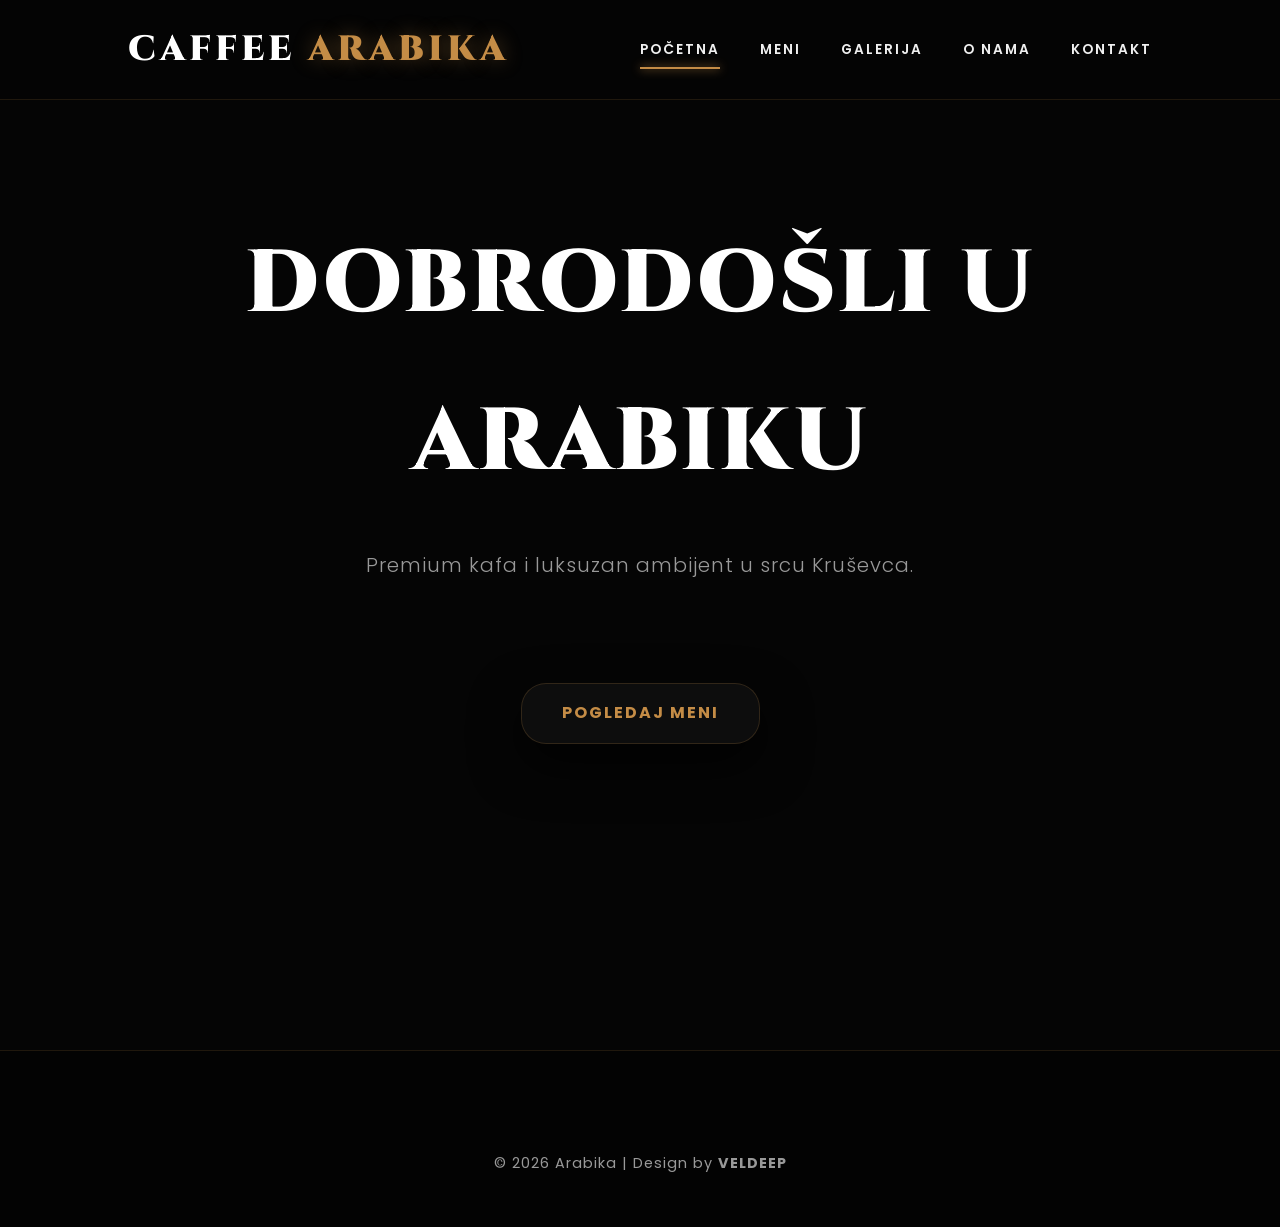
<file: index.html>
<!DOCTYPE html>
<html lang="sr">
<head>
    <meta charset="UTF-8">
    <meta name="viewport" content="width=device-width, initial-scale=1.0">
    <title>Početna | Caffee Arabika</title>
    <link rel="stylesheet" href="style.css">
    <style>
        .menu-btn { display: none; flex-direction: column; gap: 5px; cursor: pointer; z-index: 10001; }
        .menu-btn span { display: block; width: 30px; height: 3px; background: var(--gold); transition: 0.3s; }
        @media (max-width: 768px) {
            .menu-btn { display: flex; }
            nav ul { position: fixed; top: 0; right: -100%; width: 70%; height: 100vh; background: rgba(5, 5, 5, 0.98); backdrop-filter: blur(20px); display: flex; flex-direction: column; justify-content: center; align-items: center; gap: 30px; transition: 0.5s cubic-bezier(0.4, 0, 0.2, 1); border-left: 1px solid var(--gold-muted); }
            nav ul.active { right: 0; }
            nav ul li a { font-size: 1.5rem; }
        }
    </style>
</head>
<body>
    <nav>
        <div class="logo-text" onclick="location.href='index.html'">CAFFEE <span>ARABIKA</span></div>
        <div class="menu-btn" id="menuBtn"><span></span><span></span><span></span></div>
        <ul id="navLinks">
            <li><a href="index.html" class="active">Početna</a></li>
            <li><a href="meni.html">Meni</a></li>
            <li><a href="galerija.html">Galerija</a></li>
            <li><a href="o-nama.html">O nama</a></li>
            <li><a href="kontakt.html">Kontakt</a></li>
        </ul>
    </nav>
    <section class="container" style="display: flex; flex-direction: column; align-items: center; justify-content: center; text-align: center;">
        <h1 class="hero-title reveal">DOBRODOŠLI U <span class="akcent">ARABIKU</span></h1>
        <p class="subtitle reveal">Premium kafa i luksuzan ambijent u srcu Kruševca.</p>
        <a href="meni.html" class="section-card reveal" style="text-decoration: none; color: var(--gold); padding: 15px 40px; font-weight: bold; letter-spacing: 2px;">POGLEDAJ MENI</a>
    </section>
    <footer><p>© 2026 Arabika | Design by <span class="akcent">VelDeep</span></p></footer>
    <script>
        const menuBtn = document.getElementById('menuBtn');
        const navLinks = document.getElementById('navLinks');
        menuBtn.addEventListener('click', () => {
            navLinks.classList.toggle('active');
            const spans = menuBtn.querySelectorAll('span');
            spans[0].style.transform = navLinks.classList.contains('active') ? 'rotate(45deg) translate(5px, 6px)' : 'none';
            spans[1].style.opacity = navLinks.classList.contains('active') ? '0' : '1';
            spans[2].style.transform = navLinks.classList.contains('active') ? 'rotate(-45deg) translate(5px, -6px)' : 'none';
        });
        function reveal() {
            var reveals = document.querySelectorAll(".reveal");
            for (var i = 0; i < reveals.length; i++) {
                var windowHeight = window.innerHeight;
                var elementTop = reveals[i].getBoundingClientRect().top;
                if (elementTop < windowHeight - 100) reveals[i].classList.add("active");
            }
        }
        window.addEventListener("scroll", reveal); reveal();
    </script>
</body>
</html>
</file>
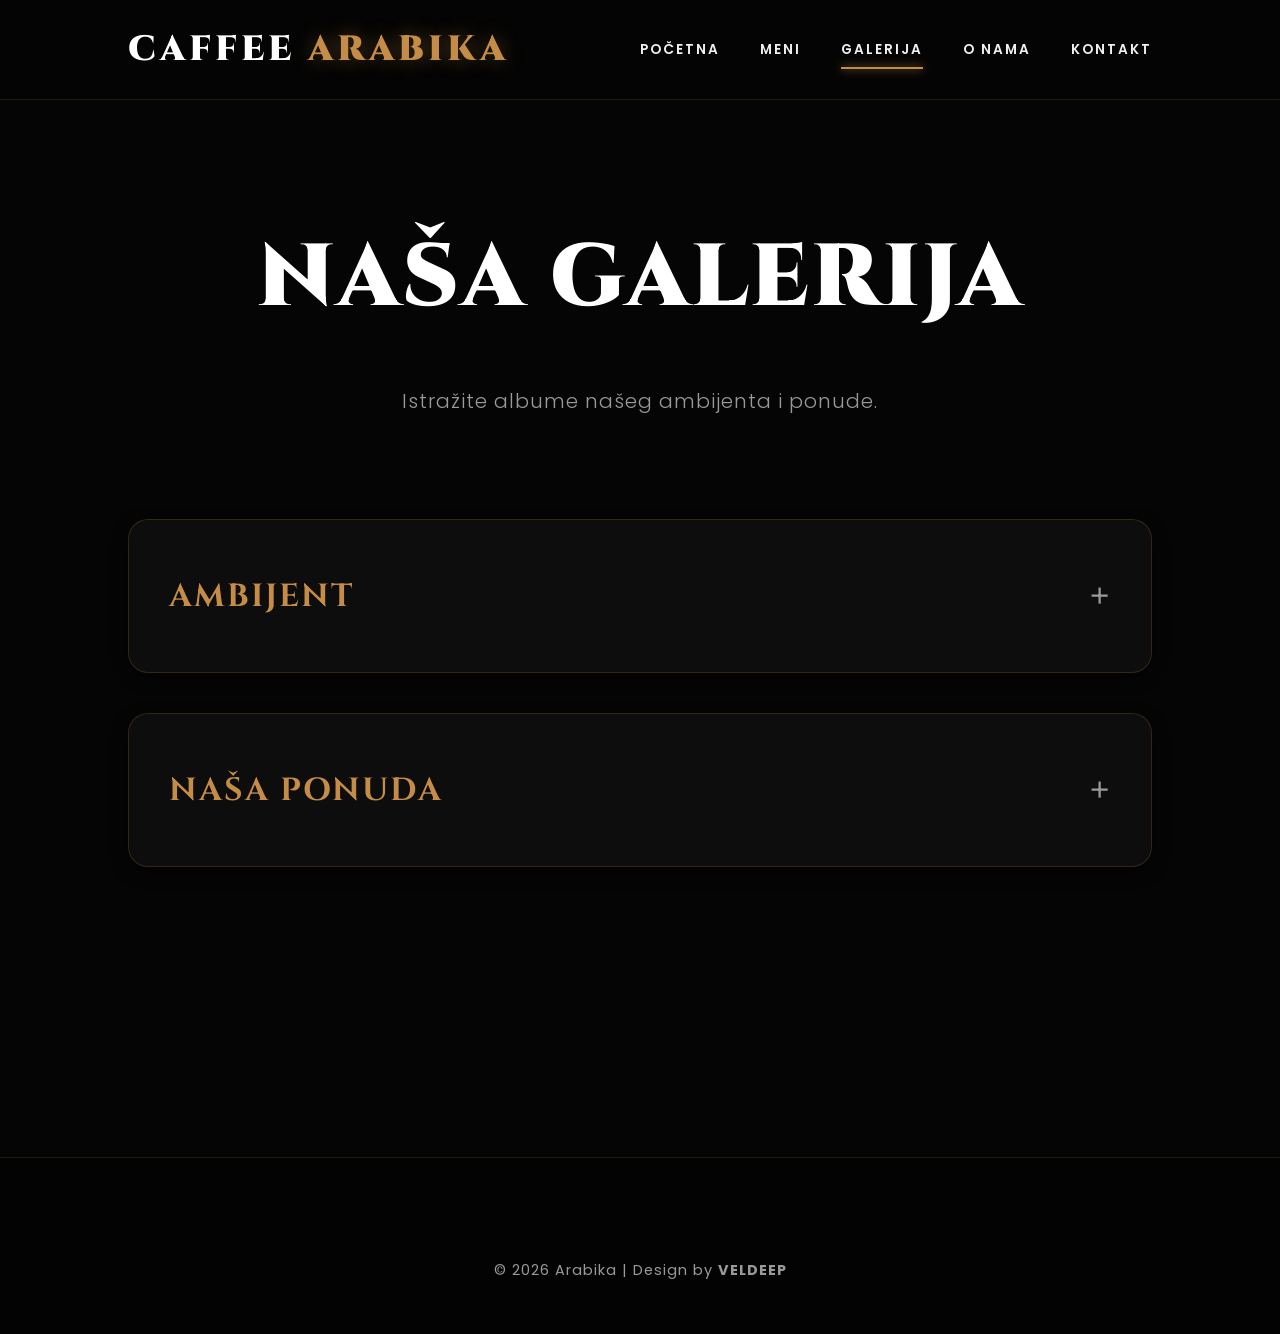
<file: galerija.html>
<!DOCTYPE html>
<html lang="sr">
<head>
    <meta charset="UTF-8">
    <meta name="viewport" content="width=device-width, initial-scale=1.0">
    <title>Galerija | Caffee Arabika</title>
    <link rel="stylesheet" href="style.css">
    <style>
        .menu-btn { display: none; flex-direction: column; gap: 5px; cursor: pointer; z-index: 10001; }
        .menu-btn span { display: block; width: 30px; height: 3px; background: var(--gold); transition: 0.3s; }
        @media (max-width: 768px) {
            .menu-btn { display: flex; }
            nav ul { position: fixed; top: 0; right: -100%; width: 70%; height: 100vh; background: rgba(5, 5, 5, 0.98); backdrop-filter: blur(20px); display: flex; flex-direction: column; justify-content: center; align-items: center; gap: 30px; transition: 0.5s cubic-bezier(0.4, 0, 0.2, 1); border-left: 1px solid var(--gold-muted); }
            nav ul.active { right: 0; }
            nav ul li a { font-size: 1.5rem; }
        }
    </style>
</head>
<body>
    <nav>
        <div class="logo-text" onclick="location.href='index.html'">CAFFEE <span>ARABIKA</span></div>
        <div class="menu-btn" id="menuBtn"><span></span><span></span><span></span></div>
        <ul id="navLinks">
            <li><a href="index.html">Početna</a></li>
            <li><a href="meni.html">Meni</a></li>
            <li><a href="galerija.html" class="active">Galerija</a></li>
            <li><a href="o-nama.html">O nama</a></li>
            <li><a href="kontakt.html">Kontakt</a></li>
        </ul>
    </nav>

    <section class="container">
        <h1 class="hero-title reveal">NAŠA <span class="akcent">GALERIJA</span></h1>
        <p class="subtitle reveal">Istražite albume našeg ambijenta i ponude.</p>

        <div class="album-wrapper reveal">
            <details class="album-sekcija">
                <summary class="album-header">AMBIJENT <span>+</span></summary>
                <div class="galerija-grid">
                    <img src="image_20.png" class="gal-img">
                    <img src="image_21.png" class="gal-img">
                    <img src="image_22.png" class="gal-img">
                </div>
            </details>
        </div>

        <div class="album-wrapper reveal">
            <details class="album-sekcija">
                <summary class="album-header">NAŠA PONUDA <span>+</span></summary>
                <div class="galerija-grid">
                    <img src="image_23.png" class="gal-img">
                    <img src="image_24.png" class="gal-img">
                    <img src="image_25.png" class="gal-img">
                </div>
            </details>
        </div>
    </section>

    <footer>
        <p>© 2026 Arabika | Design by <span class="akcent">VelDeep</span></p>
    </footer>

    <script>
        const menuBtn = document.getElementById('menuBtn');
        const navLinks = document.getElementById('navLinks');
        menuBtn.addEventListener('click', () => {
            navLinks.classList.toggle('active');
            const spans = menuBtn.querySelectorAll('span');
            spans[0].style.transform = navLinks.classList.contains('active') ? 'rotate(45deg) translate(5px, 6px)' : 'none';
            spans[1].style.opacity = navLinks.classList.contains('active') ? '0' : '1';
            spans[2].style.transform = navLinks.classList.contains('active') ? 'rotate(-45deg) translate(5px, -6px)' : 'none';
        });

        function reveal() {
            var reveals = document.querySelectorAll(".reveal");
            for (var i = 0; i < reveals.length; i++) {
                var windowHeight = window.innerHeight;
                var elementTop = reveals[i].getBoundingClientRect().top;
                if (elementTop < windowHeight - 100) {
                    reveals[i].classList.add("active");
                }
            }
        }
        window.addEventListener("scroll", reveal);
        reveal();
    </script>
</body>
</html>
</file>
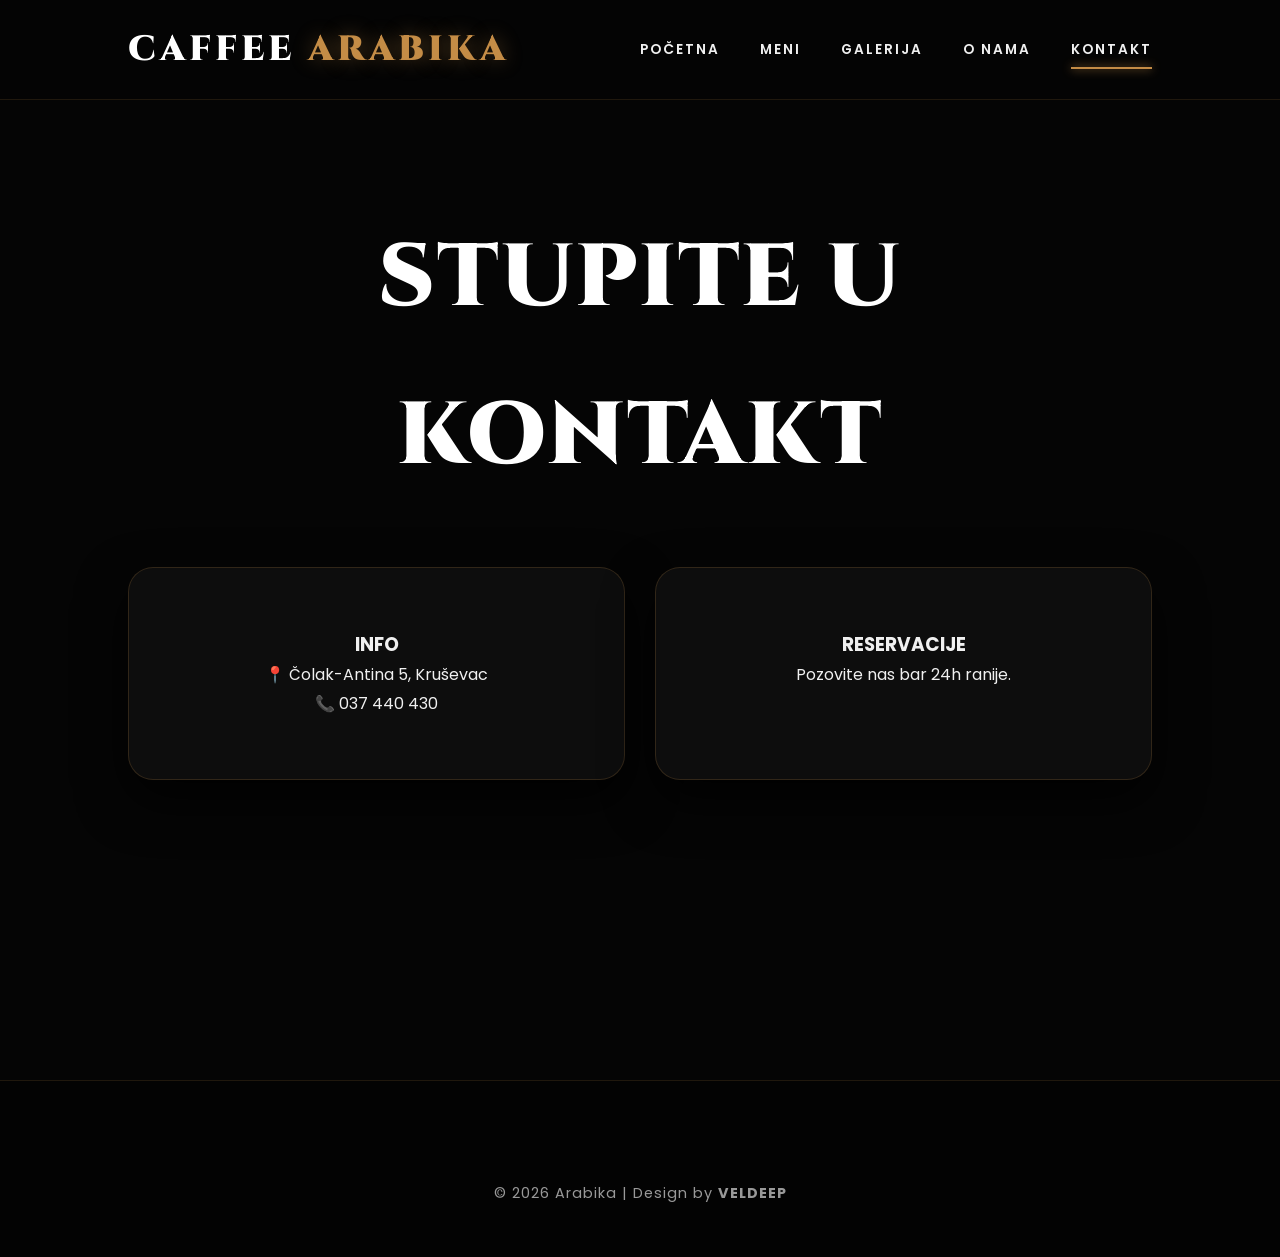
<file: kontakt.html>
<!DOCTYPE html>
<html lang="sr">
<head>
    <meta charset="UTF-8">
    <meta name="viewport" content="width=device-width, initial-scale=1.0">
    <title>Kontakt | Caffee Arabika</title>
    <link rel="stylesheet" href="style.css">
    <style>
        .menu-btn { display: none; flex-direction: column; gap: 5px; cursor: pointer; z-index: 10001; }
        .menu-btn span { display: block; width: 30px; height: 3px; background: var(--gold); transition: 0.3s; }
        @media (max-width: 768px) {
            .menu-btn { display: flex; }
            nav ul { position: fixed; top: 0; right: -100%; width: 70%; height: 100vh; background: rgba(5, 5, 5, 0.98); backdrop-filter: blur(20px); display: flex; flex-direction: column; justify-content: center; align-items: center; gap: 30px; transition: 0.5s cubic-bezier(0.4, 0, 0.2, 1); border-left: 1px solid var(--gold-muted); }
            nav ul.active { right: 0; }
            nav ul li a { font-size: 1.5rem; }
        }
    </style>
</head>
<body>
    <nav>
        <div class="logo-text" onclick="location.href='index.html'">CAFFEE <span>ARABIKA</span></div>
        <div class="menu-btn" id="menuBtn"><span></span><span></span><span></span></div>
        <ul id="navLinks">
            <li><a href="index.html">Početna</a></li>
            <li><a href="meni.html">Meni</a></li>
            <li><a href="galerija.html">Galerija</a></li>
            <li><a href="o-nama.html">O nama</a></li>
            <li><a href="kontakt.html" class="active">Kontakt</a></li>
        </ul>
    </nav>
    <section class="container">
        <h1 class="hero-title reveal">STUPITE U <span class="akcent">KONTAKT</span></h1>
        <div style="display: flex; flex-wrap: wrap; gap: 30px; justify-content: center; margin-top: 50px;">
            <div class="section-card reveal" style="flex: 1; min-width: 300px; text-align: center;">
                <h3>INFO</h3>
                <p>📍 Čolak-Antina 5, Kruševac</p>
                <p>📞 037 440 430</p>
            </div>
            <div class="section-card reveal" style="flex: 1; min-width: 300px; text-align: center;">
                <h3>RESERVACIJE</h3>
                <p>Pozovite nas bar 24h ranije.</p>
            </div>
        </div>
    </section>
    <footer><p>© 2026 Arabika | Design by <span class="akcent">VelDeep</span></p></footer>
    <script>
        const menuBtn = document.getElementById('menuBtn');
        const navLinks = document.getElementById('navLinks');
        menuBtn.addEventListener('click', () => {
            navLinks.classList.toggle('active');
            const spans = menuBtn.querySelectorAll('span');
            spans[0].style.transform = navLinks.classList.contains('active') ? 'rotate(45deg) translate(5px, 6px)' : 'none';
            spans[1].style.opacity = navLinks.classList.contains('active') ? '0' : '1';
            spans[2].style.transform = navLinks.classList.contains('active') ? 'rotate(-45deg) translate(5px, -6px)' : 'none';
        });
        function reveal() {
            var reveals = document.querySelectorAll(".reveal");
            for (var i = 0; i < reveals.length; i++) {
                var windowHeight = window.innerHeight;
                var elementTop = reveals[i].getBoundingClientRect().top;
                if (elementTop < windowHeight - 100) reveals[i].classList.add("active");
            }
        }
        window.addEventListener("scroll", reveal); reveal();
    </script>
</body>
</html>
</file>
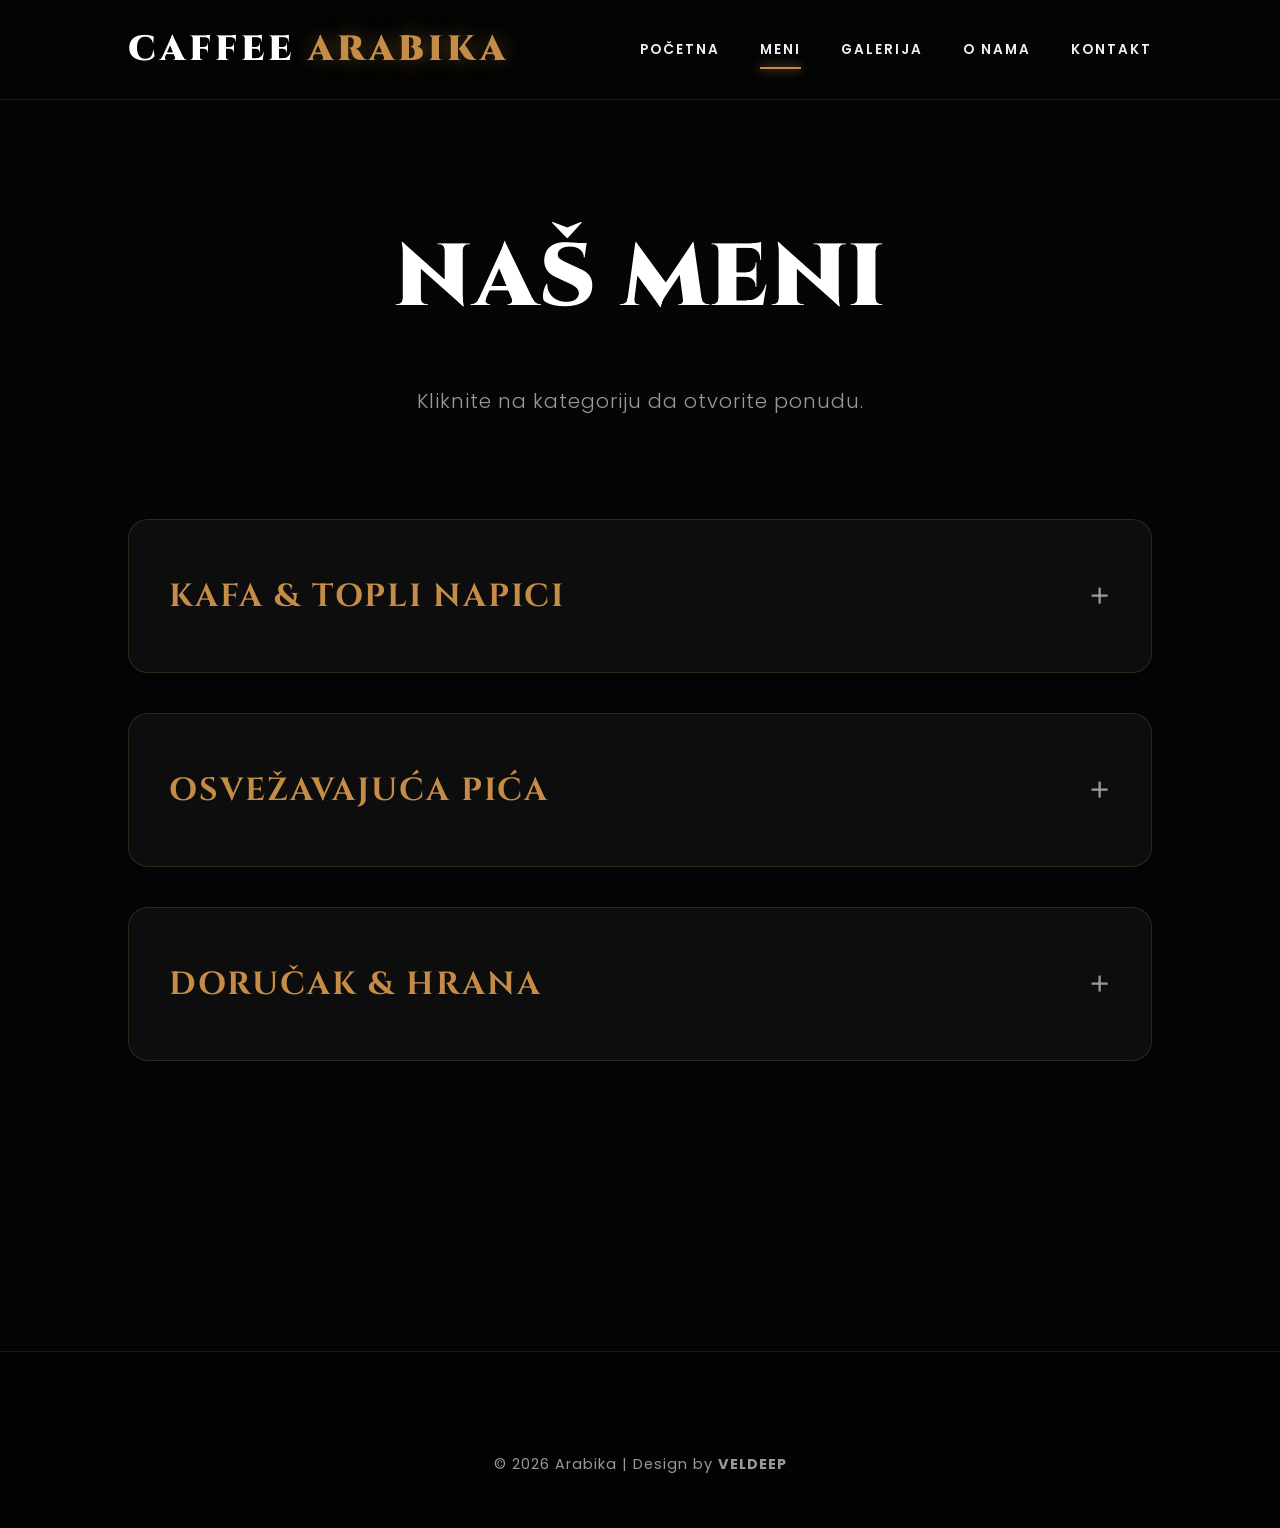
<file: meni.html>
<!DOCTYPE html>
<html lang="sr">
<head>
    <meta charset="UTF-8">
    <meta name="viewport" content="width=device-width, initial-scale=1.0">
    <title>Meni | Caffee Arabika</title>
    <link rel="stylesheet" href="style.css">
    <style>
        .menu-btn { display: none; flex-direction: column; gap: 5px; cursor: pointer; z-index: 10001; }
        .menu-btn span { display: block; width: 30px; height: 3px; background: var(--gold); transition: 0.3s; }
        @media (max-width: 768px) {
            .menu-btn { display: flex; }
            nav ul { position: fixed; top: 0; right: -100%; width: 70%; height: 100vh; background: rgba(5, 5, 5, 0.98); backdrop-filter: blur(20px); display: flex; flex-direction: column; justify-content: center; align-items: center; gap: 30px; transition: 0.5s cubic-bezier(0.4, 0, 0.2, 1); border-left: 1px solid var(--gold-muted); }
            nav ul.active { right: 0; }
            nav ul li a { font-size: 1.5rem; }
        }
    </style>
</head>
<body>
    <nav>
        <div class="logo-text" onclick="location.href='index.html'">CAFFEE <span>ARABIKA</span></div>
        <div class="menu-btn" id="menuBtn"><span></span><span></span><span></span></div>
        <ul id="navLinks">
            <li><a href="index.html">Početna</a></li>
            <li><a href="meni.html" class="active">Meni</a></li>
            <li><a href="galerija.html">Galerija</a></li>
            <li><a href="o-nama.html">O nama</a></li>
            <li><a href="kontakt.html">Kontakt</a></li>
        </ul>
    </nav>

    <section class="container">
        <h1 class="hero-title reveal">NAŠ <span class="akcent">MENI</span></h1>
        <p class="subtitle reveal">Kliknite na kategoriju da otvorite ponudu.</p>

        <div class="album-wrapper reveal">
            <details class="album-sekcija">
                <summary class="album-header">KAFA & TOPLI NAPICI <span>+</span></summary>
                <div class="album-content">
                    <div class="meni-item"><span>Espresso Premium</span> <span class="price">180 RSD</span></div>
                    <div class="meni-item"><span>Domaća Kafa</span> <span class="price">150 RSD</span></div>
                    <div class="meni-item"><span>Cappuccino Gold</span> <span class="price">240 RSD</span></div>
                    <div class="meni-item"><span>Latte Macchiato</span> <span class="price">260 RSD</span></div>
                    <div class="meni-item"><span>Nes Kafa (Topla/Hladna)</span> <span class="price">210 RSD</span></div>
                    <div class="meni-item"><span>Topla Čokolada</span> <span class="price">280 RSD</span></div>
                    <div class="meni-item"><span>Selekcija Čajeva</span> <span class="price">190 RSD</span></div>
                </div>
            </details>
        </div>

        <div class="album-wrapper reveal">
            <details class="album-sekcija">
                <summary class="album-header">OSVEŽAVAJUĆA PIĆA <span>+</span></summary>
                <div class="album-content">
                    <div class="meni-item"><span>Sveža Limunada</span> <span class="price">220 RSD</span></div>
                    <div class="meni-item"><span>Cedjena Pomorandža</span> <span class="price">320 RSD</span></div>
                    <div class="meni-item"><span>Coca-Cola / Zero (0.25l)</span> <span class="price">210 RSD</span></div>
                    <div class="meni-item"><span>Next Sokovi (Jabuka, Borovnica)</span> <span class="price">210 RSD</span></div>
                    <div class="meni-item"><span>Rosa / Knjaz Miloš</span> <span class="price">160 RSD</span></div>
                </div>
            </details>
        </div>

        <div class="album-wrapper reveal">
            <details class="album-sekcija">
                <summary class="album-header">DORUČAK & HRANA <span>+</span></summary>
                <div class="album-content">
                    <div class="meni-item"><span>Prženice Arabika</span> <span class="price">410 RSD</span></div>
                    <div class="meni-item"><span>Omlet sa šunkom</span> <span class="price">450 RSD</span></div>
                    <div class="meni-item"><span>Sendvič sa pršutom</span> <span class="price">390 RSD</span></div>
                    <div class="meni-item"><span>Kroasan Classic</span> <span class="price">180 RSD</span></div>
                </div>
            </details>
        </div>
    </section>

    <footer>
        <p>© 2026 Arabika | Design by <span class="akcent">VelDeep</span></p>
    </footer>

    <script>
        const menuBtn = document.getElementById('menuBtn');
        const navLinks = document.getElementById('navLinks');
        menuBtn.addEventListener('click', () => {
            navLinks.classList.toggle('active');
            const spans = menuBtn.querySelectorAll('span');
            spans[0].style.transform = navLinks.classList.contains('active') ? 'rotate(45deg) translate(5px, 6px)' : 'none';
            spans[1].style.opacity = navLinks.classList.contains('active') ? '0' : '1';
            spans[2].style.transform = navLinks.classList.contains('active') ? 'rotate(-45deg) translate(5px, -6px)' : 'none';
        });

        function reveal() {
            var reveals = document.querySelectorAll(".reveal");
            for (var i = 0; i < reveals.length; i++) {
                var windowHeight = window.innerHeight;
                var elementTop = reveals[i].getBoundingClientRect().top;
                if (elementTop < windowHeight - 100) {
                    reveals[i].classList.add("active");
                }
            }
        }
        window.addEventListener("scroll", reveal);
        reveal();
    </script>
</body>
</html>
</file>
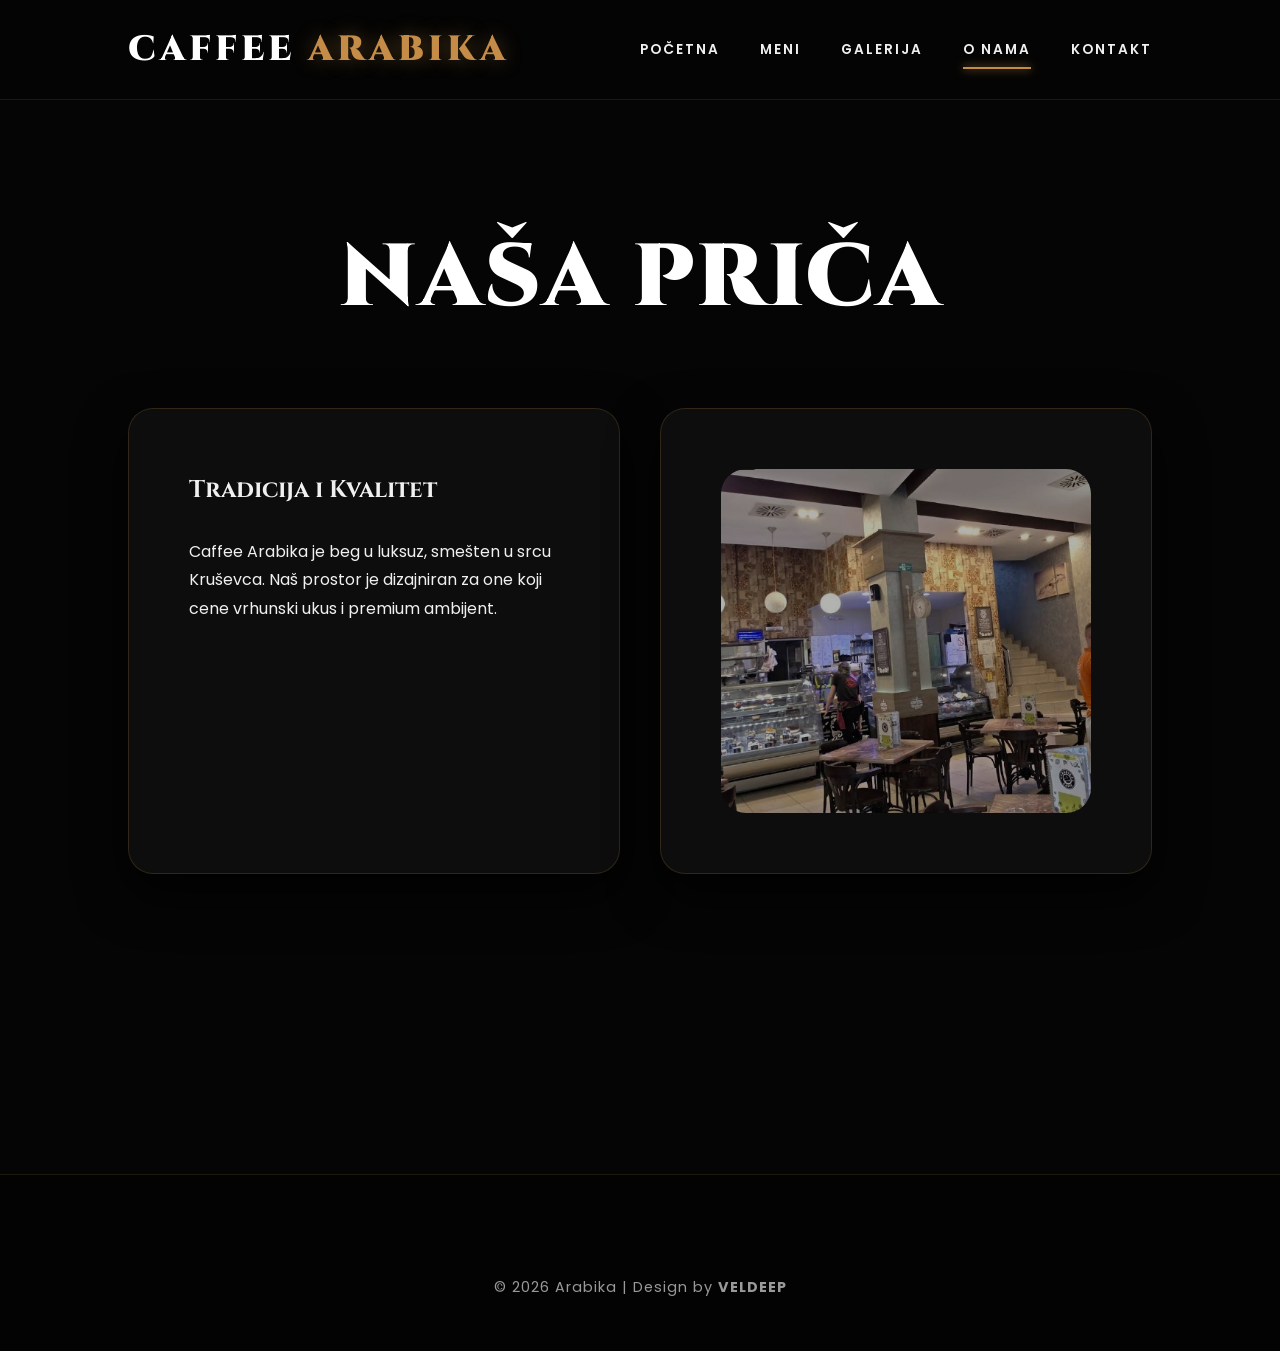
<file: o-nama.html>
<!DOCTYPE html>
<html lang="sr">
<head>
    <meta charset="UTF-8">
    <meta name="viewport" content="width=device-width, initial-scale=1.0">
    <title>O nama | Caffee Arabika</title>
    <link rel="stylesheet" href="style.css">
    <style>
        .menu-btn { display: none; flex-direction: column; gap: 5px; cursor: pointer; z-index: 10001; }
        .menu-btn span { display: block; width: 30px; height: 3px; background: var(--gold); transition: 0.3s; }
        .about-grid { display: flex; flex-wrap: wrap; gap: 40px; align-items: stretch; margin-top: 50px; }
        .about-text, .about-img-container { flex: 1; min-width: 300px; }
        .about-img-container:hover { transform: translateY(-10px); }
        .about-img { width: 100%; height: 100%; object-fit: cover; border-radius: 25px; filter: brightness(0.7); }
        @media (max-width: 768px) {
            .menu-btn { display: flex; }
            nav ul { position: fixed; top: 0; right: -100%; width: 70%; height: 100vh; background: rgba(5, 5, 5, 0.98); backdrop-filter: blur(20px); display: flex; flex-direction: column; justify-content: center; align-items: center; gap: 30px; transition: 0.5s cubic-bezier(0.4, 0, 0.2, 1); border-left: 1px solid var(--gold-muted); }
            nav ul.active { right: 0; }
            nav ul li a { font-size: 1.5rem; }
        }
    </style>
</head>
<body>
    <nav>
        <div class="logo-text" onclick="location.href='index.html'">CAFFEE <span>ARABIKA</span></div>
        <div class="menu-btn" id="menuBtn"><span></span><span></span><span></span></div>
        <ul id="navLinks">
            <li><a href="index.html">Početna</a></li>
            <li><a href="meni.html">Meni</a></li>
            <li><a href="galerija.html">Galerija</a></li>
            <li><a href="o-nama.html" class="active">O nama</a></li>
            <li><a href="kontakt.html">Kontakt</a></li>
        </ul>
    </nav>
    <section class="container">
        <h1 class="hero-title reveal">NAŠA <span class="akcent">PRIČA</span></h1>
        <div class="about-grid">
            <div class="about-text section-card reveal">
                <h2 class="akcent" style="font-family: 'Cinzel'; margin-bottom: 25px;">Tradicija i Kvalitet</h2>
                <p>Caffee Arabika je beg u luksuz, smešten u srcu Kruševca. Naš prostor je dizajniran za one koji cene vrhunski ukus i premium ambijent.</p>
            </div>
            <div class="about-img-container section-card reveal"><img src="image_21.png" class="about-img"></div>
        </div>
    </section>
    <footer><p>© 2026 Arabika | Design by <span class="akcent">VelDeep</span></p></footer>
    <script>
        const menuBtn = document.getElementById('menuBtn');
        const navLinks = document.getElementById('navLinks');
        menuBtn.addEventListener('click', () => {
            navLinks.classList.toggle('active');
            const spans = menuBtn.querySelectorAll('span');
            spans[0].style.transform = navLinks.classList.contains('active') ? 'rotate(45deg) translate(5px, 6px)' : 'none';
            spans[1].style.opacity = navLinks.classList.contains('active') ? '0' : '1';
            spans[2].style.transform = navLinks.classList.contains('active') ? 'rotate(-45deg) translate(5px, -6px)' : 'none';
        });
        function reveal() {
            var reveals = document.querySelectorAll(".reveal");
            for (var i = 0; i < reveals.length; i++) {
                var windowHeight = window.innerHeight;
                var elementTop = reveals[i].getBoundingClientRect().top;
                if (elementTop < windowHeight - 100) reveals[i].classList.add("active");
            }
        }
        window.addEventListener("scroll", reveal); reveal();
    </script>
</body>
</html>
</file>
<file: style.css>
/************************************************************
 * *
 * PROJECT: CAFFEE ARABIKA - PREMIUM SYSTEM               *
 * DEVELOPER: VELDEEP DESIGN STUDIO                       *
 * LOCATION: KRUŠEVAC, SERBIA                             *
 * VERSION: 3.0.0 (MONSTER EDITION)                       *
 * *
 ************************************************************/

/* 1. IMPORT FONTS & GLOBAL VARIABLES 
   ---------------------------------------------------------- */
@import url('https://fonts.googleapis.com/css2?family=Cinzel:wght@400;700;900&family=Poppins:wght@100;200;300;400;500;600;700;800;900&display=swap');

:root {
    /* Main Palette */
    --bg-deep: #050505;
    --bg-card: #0d0d0d;
    --bg-lighter: #141414;
    
    /* Accents */
    --gold: #c48c46;
    --gold-bright: #e0a962;
    --gold-glow: rgba(196, 140, 70, 0.4);
    --gold-muted: rgba(196, 140, 70, 0.15);
    
    /* Typography */
    --text-pure: #ffffff;
    --text-main: #f0f0f0;
    --text-dim: #999999;
    --text-dark: #666666;
    
    /* Effects */
    --border-style: 1px solid rgba(196, 140, 70, 0.2);
    --glass-effect: blur(15px);
    --transition-fast: 0.2s ease;
    --transition-mid: 0.4s cubic-bezier(0.4, 0, 0.2, 1);
    --transition-slow: 0.8s cubic-bezier(0.2, 1, 0.3, 1);
    
    /* Shadows */
    --shadow-sm: 0 5px 15px rgba(0,0,0,0.5);
    --shadow-lg: 0 20px 50px rgba(0,0,0,0.8);
    --gold-shadow: 0 0 25px rgba(196, 140, 70, 0.25);
}

/* 2. CORE RESET SYSTEM
   ---------------------------------------------------------- */
* {
    margin: 0;
    padding: 0;
    box-sizing: border-box;
    outline: none;
    -webkit-font-smoothing: antialiased;
}

html {
    scroll-behavior: smooth;
    font-size: 16px;
    background-color: var(--bg-deep);
}

body {
    background-color: var(--bg-deep);
    color: var(--text-main);
    font-family: 'Poppins', sans-serif;
    line-height: 1.8;
    overflow-x: hidden;
}

/* 3. PREMIUM CUSTOM SCROLLBAR
   ---------------------------------------------------------- */
::-webkit-scrollbar {
    width: 10px;
}

::-webkit-scrollbar-track {
    background: var(--bg-deep);
}

::-webkit-scrollbar-thumb {
    background: linear-gradient(to bottom, var(--gold), #8a5d2e);
    border-radius: 20px;
    border: 3px solid var(--bg-deep);
}

::-webkit-scrollbar-thumb:hover {
    background: var(--gold-bright);
}

/* 4. NAVIGATION ARCHITECTURE
   ---------------------------------------------------------- */
nav {
    position: fixed;
    top: 0;
    left: 0;
    width: 100%;
    height: 100px;
    background: rgba(5, 5, 5, 0.9);
    backdrop-filter: var(--glass-effect);
    -webkit-backdrop-filter: var(--glass-effect);
    display: flex;
    justify-content: space-between;
    align-items: center;
    padding: 0 10%;
    z-index: 10000;
    border-bottom: 1px solid var(--gold-muted);
    transition: var(--transition-mid);
}

.logo-text {
    font-family: 'Cinzel', serif;
    font-size: 2.2rem;
    font-weight: 900;
    letter-spacing: 4px;
    color: var(--text-pure);
    text-transform: uppercase;
    cursor: pointer;
    transition: var(--transition-mid);
}

.logo-text span {
    color: var(--gold);
    text-shadow: 0 0 20px var(--gold-glow);
}

.logo-text:hover {
    transform: scale(1.05);
    letter-spacing: 6px;
}

nav ul {
    display: flex;
    list-style: none;
    gap: 40px;
}

nav ul li a {
    text-decoration: none;
    color: var(--text-main);
    font-size: 0.85rem;
    font-weight: 600;
    text-transform: uppercase;
    letter-spacing: 2px;
    transition: var(--transition-mid);
    position: relative;
    padding: 10px 0;
}

nav ul li a::before {
    content: '';
    position: absolute;
    bottom: 0;
    left: 0;
    width: 0;
    height: 2px;
    background: var(--gold);
    box-shadow: 0 0 10px var(--gold);
    transition: var(--transition-mid);
}

nav ul li a:hover::before, 
nav ul li a.active::before {
    width: 100%;
}

nav ul li a:hover {
    color: var(--gold);
}

/* 5. MAIN CONTAINER & HERO SYSTEM
   ---------------------------------------------------------- */
.container {
    padding: 200px 10% 100px;
    max-width: 1500px;
    margin: 0 auto;
    min-height: 100vh;
}

.hero-title {
    font-family: 'Cinzel', serif;
    font-size: clamp(2.5rem, 8vw, 5.5rem);
    text-align: center;
    margin-bottom: 25px;
    font-weight: 900;
    letter-spacing: 2px;
    color: var(--text-pure);
    animation: revealText 1.5s cubic-bezier(0.2, 1, 0.3, 1);
}

.subtitle {
    text-align: center;
    color: var(--text-dim);
    max-width: 800px;
    margin: 0 auto 100px;
    font-size: 1.25rem;
    font-weight: 300;
    letter-spacing: 1px;
    animation: fadeInUp 1.2s ease-out;
}

/* 6. ALBUM SYSTEM (ACCORDION)
   ---------------------------------------------------------- */
.album-wrapper {
    margin-bottom: 40px;
    animation: fadeInUp 1.5s ease-out;
}

details.album-sekcija {
    background: var(--bg-card);
    border: var(--border-style);
    border-radius: 20px;
    transition: var(--transition-mid);
    box-shadow: var(--shadow-sm);
    overflow: hidden;
}

details.album-sekcija:hover {
    border-color: var(--gold);
    box-shadow: var(--gold-shadow);
}

summary.album-header {
    padding: 40px;
    list-style: none;
    cursor: pointer;
    display: flex;
    justify-content: space-between;
    align-items: center;
    font-family: 'Cinzel', serif;
    font-size: 2rem;
    color: var(--gold);
    font-weight: 700;
    letter-spacing: 2px;
    user-select: none;
}

summary::-webkit-details-marker {
    display: none;
}

summary.album-header span {
    font-size: 2.5rem;
    transition: transform 0.6s var(--transition-slow);
    color: var(--text-dim);
}

details[open] summary.album-header span {
    transform: rotate(45deg);
    color: var(--text-pure);
}

.album-content {
    padding: 0 40px 40px;
    display: grid;
    grid-template-columns: repeat(auto-fit, minmax(350px, 1fr));
    gap: 30px;
}

/* 7. MENU ITEMS DETAIL
   ---------------------------------------------------------- */
.meni-item {
    padding: 25px;
    background: rgba(255,255,255,0.02);
    border-radius: 12px;
    border-bottom: 1px solid rgba(196, 140, 70, 0.05);
    transition: var(--transition-mid);
    display: flex;
    justify-content: space-between;
    align-items: center;
}

.meni-item:hover {
    background: var(--gold-muted);
    transform: translateX(15px);
}

.price {
    color: var(--gold);
    font-weight: 900;
    font-size: 1.3rem;
}

/* 8. GALLERY GRID & IMAGE STYLING
   ---------------------------------------------------------- */
.galerija-grid {
    display: grid;
    grid-template-columns: repeat(auto-fit, minmax(300px, 1fr));
    gap: 30px;
}

.gal-img {
    width: 100%;
    height: 400px;
    object-fit: cover;
    border-radius: 15px;
    border: var(--border-style);
    filter: brightness(0.5) grayscale(0.4);
    transition: var(--transition-slow);
}

.gal-img:hover {
    filter: brightness(1) grayscale(0);
    transform: scale(1.05);
    border-color: var(--gold);
    box-shadow: var(--gold-shadow);
}

/* 9. CARDS & SECTIONS
   ---------------------------------------------------------- */
.section-card {
    background: var(--bg-card);
    border: var(--border-style);
    border-radius: 25px;
    padding: 60px;
    margin-bottom: 50px;
    box-shadow: var(--shadow-lg);
    transition: var(--transition-mid);
}

.section-card:hover {
    border-color: var(--gold);
    transform: translateY(-10px);
}

/* 10. FOOTER LUXURY
   ---------------------------------------------------------- */
footer {
    padding: 100px 10% 50px;
    background: #030303;
    border-top: 1px solid var(--gold-muted);
    text-align: center;
    margin-top: 150px;
}

footer p {
    color: var(--text-dim);
    letter-spacing: 1px;
    font-size: 0.9rem;
}

footer .akcent {
    font-weight: 700;
    text-transform: uppercase;
}

/* 11. ADVANCED ANIMATIONS
   ---------------------------------------------------------- */
@keyframes fadeInUp {
    from {
        opacity: 0;
        transform: translateY(50px);
    }
    to {
        opacity: 1;
        transform: translateY(0);
    }
}

@keyframes revealText {
    from {
        letter-spacing: 20px;
        filter: blur(15px);
        opacity: 0;
    }
    to {
        letter-spacing: 2px;
        filter: blur(0);
        opacity: 1;
    }
}

/* 12. RESPONSIVE MEDIA PACK (FULL)
   ---------------------------------------------------------- */
@media (max-width: 1200px) {
    nav { padding: 0 5%; }
    .hero-title { font-size: 4rem; }
}

@media (max-width: 992px) {
    nav ul { gap: 20px; }
    .container { padding: 150px 5% 80px; }
    .section-card { padding: 40px; }
    .album-content { grid-template-columns: 1fr; }
}

@media (max-width: 768px) {
    nav { height: 80px; }
    nav ul { display: none; } /* Mobile menu placeholder */
    .hero-title { font-size: 3rem; }
    .logo-text { font-size: 1.6rem; }
}

@media (max-width: 480px) {
    .hero-title { font-size: 2.2rem; }
    summary.album-header { font-size: 1.4rem; padding: 25px; }
    .price { font-size: 1rem; }
}

/* END OF VELDEEP MASTER CSS */
</file>
